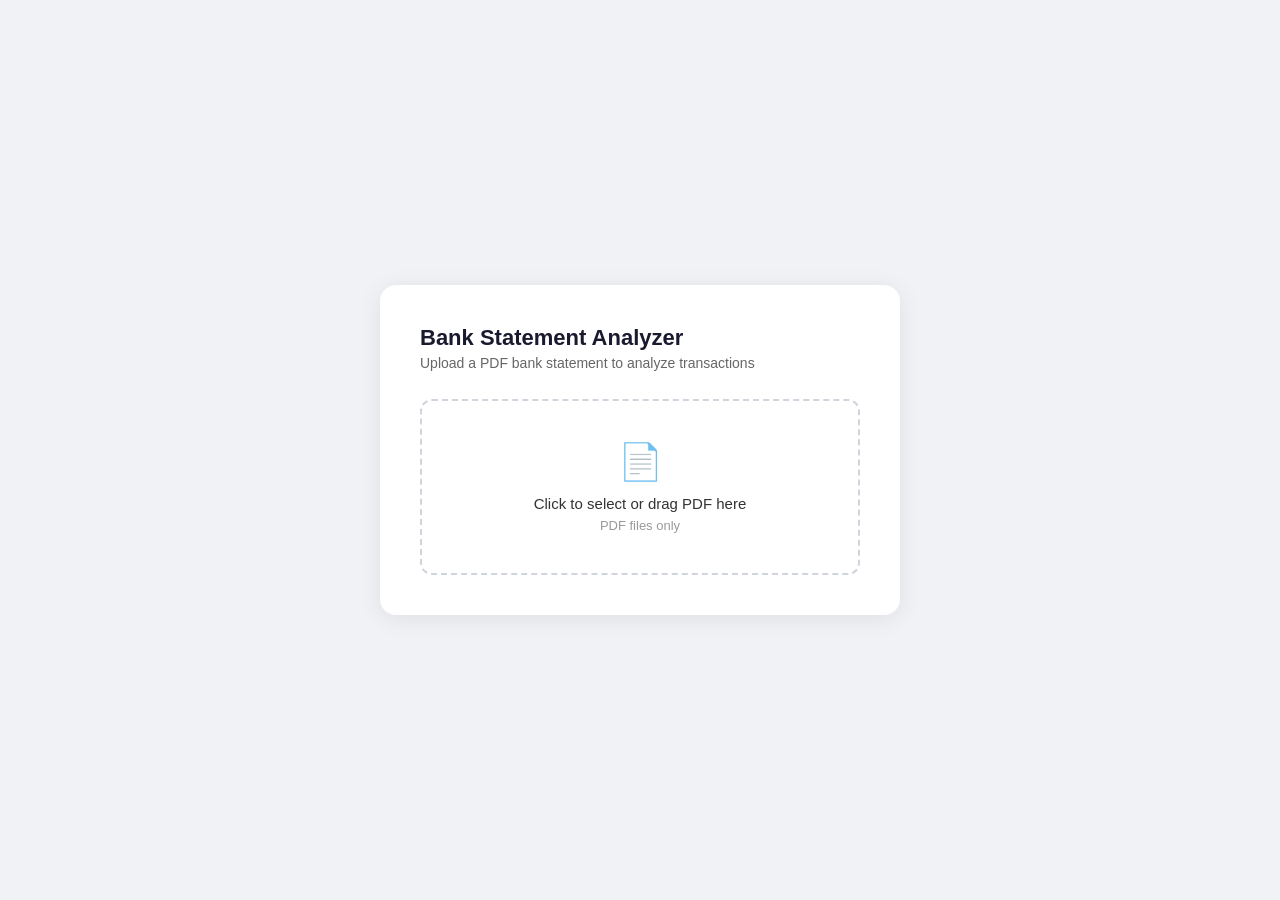
<file: index.html>
<!DOCTYPE html>
<html lang="en">
<head>
  <meta charset="UTF-8">
  <meta name="viewport" content="width=device-width, initial-scale=1.0">
  <title>Bank Statement Analyzer</title>
  <link rel="stylesheet" href="/static/style.css">
</head>
<body>
  <div class="card">
    <h1>Bank Statement Analyzer</h1>
    <p class="subtitle">Upload a PDF bank statement to analyze transactions</p>

    <div class="drop-zone" id="dropZone">
      <div class="drop-zone-icon">📄</div>
      <div class="drop-zone-text">Click to select or drag PDF here</div>
      <div class="drop-zone-hint">PDF files only</div>
    </div>
    <input type="file" id="fileInput" accept=".pdf" class="hidden">

    <div id="fileInfo" class="file-info hidden">
      <span class="file-info-name" id="fileName"></span>
      <span class="file-info-size" id="fileSize"></span>
    </div>

    <div id="status" class="status hidden"></div>

    <div id="resultGrid" class="result-grid hidden">
      <div class="result-item">
        <div class="result-item-label">Transactions</div>
        <div class="result-item-value" id="rTransactions">0</div>
      </div>
      <div class="result-item">
        <div class="result-item-label">Income</div>
        <div class="result-item-value positive" id="rIncome">0</div>
      </div>
      <div class="result-item">
        <div class="result-item-label">Expenses</div>
        <div class="result-item-value negative" id="rExpenses">0</div>
      </div>
      <div class="result-item">
        <div class="result-item-label">Balance</div>
        <div class="result-item-value" id="rBalance">0</div>
      </div>
    </div>

    <button class="btn btn-success" id="exportBtn" disabled hidden>
      Export XLSX
    </button>
  </div>

  <script>
    const dropZone = document.getElementById('dropZone');
    const fileInput = document.getElementById('fileInput');
    const fileInfo = document.getElementById('fileInfo');
    const fileName = document.getElementById('fileName');
    const fileSize = document.getElementById('fileSize');
    const statusEl = document.getElementById('status');
    const resultGrid = document.getElementById('resultGrid');
    const exportBtn = document.getElementById('exportBtn');

    let downloadUrl = '';

    dropZone.addEventListener('click', () => fileInput.click());

    dropZone.addEventListener('dragover', (e) => {
      e.preventDefault();
      dropZone.classList.add('dragover');
    });
    dropZone.addEventListener('dragleave', () => {
      dropZone.classList.remove('dragover');
    });
    dropZone.addEventListener('drop', (e) => {
      e.preventDefault();
      dropZone.classList.remove('dragover');
      if (e.dataTransfer.files.length) handleFile(e.dataTransfer.files[0]);
    });

    fileInput.addEventListener('change', () => {
      if (fileInput.files.length) handleFile(fileInput.files[0]);
    });

    function handleFile(file) {
      if (!file.name.toLowerCase().endsWith('.pdf')) {
        showStatus('Only PDF files are supported', 'error');
        return;
      }

      fileName.textContent = file.name;
      fileSize.textContent = formatSize(file.size);
      fileInfo.classList.remove('hidden');
      resultGrid.classList.add('hidden');
      exportBtn.classList.add('hidden');
      exportBtn.disabled = true;
      showStatus('Uploading and analyzing...', 'loading');

      const formData = new FormData();
      formData.append('file', file);

      fetch('/upload', { method: 'POST', body: formData })
        .then(r => r.json().then(data => ({ status: r.status, data })))
        .then(({ status, data }) => {
          if (status !== 200) {
            showStatus(data.detail || 'Analysis failed', 'error');
            return;
          }
          if (data.status === 'error') {
            showStatus(data.detail || 'No transactions found', 'error');
            return;
          }

          showStatus(
            `Found ${data.transactions} transactions`,
            'success'
          );

          document.getElementById('rTransactions').textContent = data.transactions;
          document.getElementById('rIncome').textContent = `+${data.income.toLocaleString()} €`;
          document.getElementById('rExpenses').textContent = `-${data.expenses.toLocaleString()} €`;
          const bal = data.balance;
          const balEl = document.getElementById('rBalance');
          balEl.textContent = `${bal >= 0 ? '+' : ''}${bal.toLocaleString()} €`;
          balEl.className = 'result-item-value ' + (bal >= 0 ? 'positive' : 'negative');
          resultGrid.classList.remove('hidden');

          downloadUrl = data.download_url;
          exportBtn.classList.remove('hidden');
          exportBtn.disabled = false;
        })
        .catch(err => {
          showStatus('Connection error: ' + err.message, 'error');
        });
    }

    exportBtn.addEventListener('click', () => {
      if (downloadUrl) {
        const a = document.createElement('a');
        a.href = downloadUrl;
        a.download = downloadUrl.split('/').pop();
        document.body.appendChild(a);
        a.click();
        document.body.removeChild(a);
      }
    });

    function showStatus(msg, type) {
      statusEl.className = 'status ' + type;
      if (type === 'loading') {
        statusEl.innerHTML = '<div class="spinner"></div>' + msg;
      } else {
        statusEl.innerHTML = msg;
      }
      statusEl.classList.remove('hidden');
    }

    function formatSize(bytes) {
      if (bytes < 1024) return bytes + ' B';
      if (bytes < 1048576) return (bytes / 1024).toFixed(1) + ' KB';
      return (bytes / 1048576).toFixed(1) + ' MB';
    }
  </script>
</body>
</html>
</file>
<file: static/style.css>
*, *::before, *::after {
  box-sizing: border-box;
  margin: 0;
  padding: 0;
}

body {
  font-family: -apple-system, BlinkMacSystemFont, 'Segoe UI', Roboto, sans-serif;
  background: #f0f2f5;
  min-height: 100vh;
  display: flex;
  align-items: center;
  justify-content: center;
  padding: 20px;
}

.card {
  background: #fff;
  border-radius: 16px;
  box-shadow: 0 4px 24px rgba(0,0,0,0.08);
  width: 100%;
  max-width: 520px;
  padding: 40px;
}

h1 {
  font-size: 22px;
  font-weight: 700;
  color: #1a1a2e;
  margin-bottom: 4px;
}

.subtitle {
  color: #666;
  font-size: 14px;
  margin-bottom: 28px;
}

.drop-zone {
  border: 2px dashed #d0d5dd;
  border-radius: 12px;
  padding: 40px 20px;
  text-align: center;
  cursor: pointer;
  transition: border-color .2s, background .2s;
}

.drop-zone:hover,
.drop-zone.dragover {
  border-color: #1F4E79;
  background: #f8faff;
}

.drop-zone-icon {
  font-size: 36px;
  margin-bottom: 12px;
}

.drop-zone-text {
  color: #333;
  font-size: 15px;
  font-weight: 500;
}

.drop-zone-hint {
  color: #999;
  font-size: 13px;
  margin-top: 6px;
}

.hidden {
  display: none !important;
}

.file-info {
  display: flex;
  align-items: center;
  gap: 12px;
  padding: 14px 16px;
  background: #f8faff;
  border-radius: 10px;
  margin-top: 20px;
}

.file-info-name {
  flex: 1;
  font-size: 14px;
  font-weight: 500;
  color: #1a1a2e;
  white-space: nowrap;
  overflow: hidden;
  text-overflow: ellipsis;
}

.file-info-size {
  font-size: 12px;
  color: #999;
}

.status {
  margin-top: 20px;
  padding: 14px 16px;
  border-radius: 10px;
  font-size: 14px;
  display: flex;
  align-items: center;
  gap: 10px;
}

.status.loading {
  background: #f0f7ff;
  color: #1F4E79;
}

.status.success {
  background: #e8f5e9;
  color: #2e7d32;
}

.status.error {
  background: #fce4ec;
  color: #c62828;
}

.spinner {
  width: 18px;
  height: 18px;
  border: 2px solid #d0d5dd;
  border-top-color: #1F4E79;
  border-radius: 50%;
  animation: spin .6s linear infinite;
}

@keyframes spin { to { transform: rotate(360deg); } }

.result-grid {
  display: grid;
  grid-template-columns: 1fr 1fr;
  gap: 12px;
  margin-top: 20px;
}

.result-item {
  background: #f8faff;
  border-radius: 10px;
  padding: 14px;
  text-align: center;
}

.result-item-label {
  font-size: 12px;
  color: #999;
  margin-bottom: 4px;
}

.result-item-value {
  font-size: 18px;
  font-weight: 700;
  color: #1a1a2e;
}

.result-item-value.positive { color: #2e7d32; }
.result-item-value.negative { color: #c62828; }

.btn {
  width: 100%;
  padding: 14px;
  border: none;
  border-radius: 10px;
  font-size: 15px;
  font-weight: 600;
  cursor: pointer;
  transition: opacity .2s;
  margin-top: 20px;
}

.btn:disabled {
  opacity: .4;
  cursor: not-allowed;
}

.btn-primary {
  background: #1F4E79;
  color: #fff;
}

.btn-primary:hover:not(:disabled) {
  background: #2a5f9e;
}

.btn-primary {
  background: #1F4E79;
  color: #fff;
}

.btn-primary:hover:not(:disabled) {
  background: #2a5f9e;
}

.btn-outline {
  background: #fff;
  color: #1F4E79;
  border: 2px solid #1F4E79;
}

.btn-outline:hover:not(:disabled) {
  background: #f8faff;
}

.btn-group {
  display: flex;
  gap: 10px;
  margin-top: 12px;
}

.btn-group .btn {
  margin-top: 0;
  flex: 1;
}

.filter-section {
  display: flex;
  gap: 20px;
  margin-top: 20px;
  padding: 14px 16px;
  background: #f8faff;
  border-radius: 10px;
}

.checkbox-label {
  display: flex;
  align-items: center;
  gap: 8px;
  font-size: 14px;
  color: #333;
  cursor: pointer;
}

.checkbox-label input[type="checkbox"] {
  width: 18px;
  height: 18px;
  accent-color: #1F4E79;
  cursor: pointer;
}
</file>
